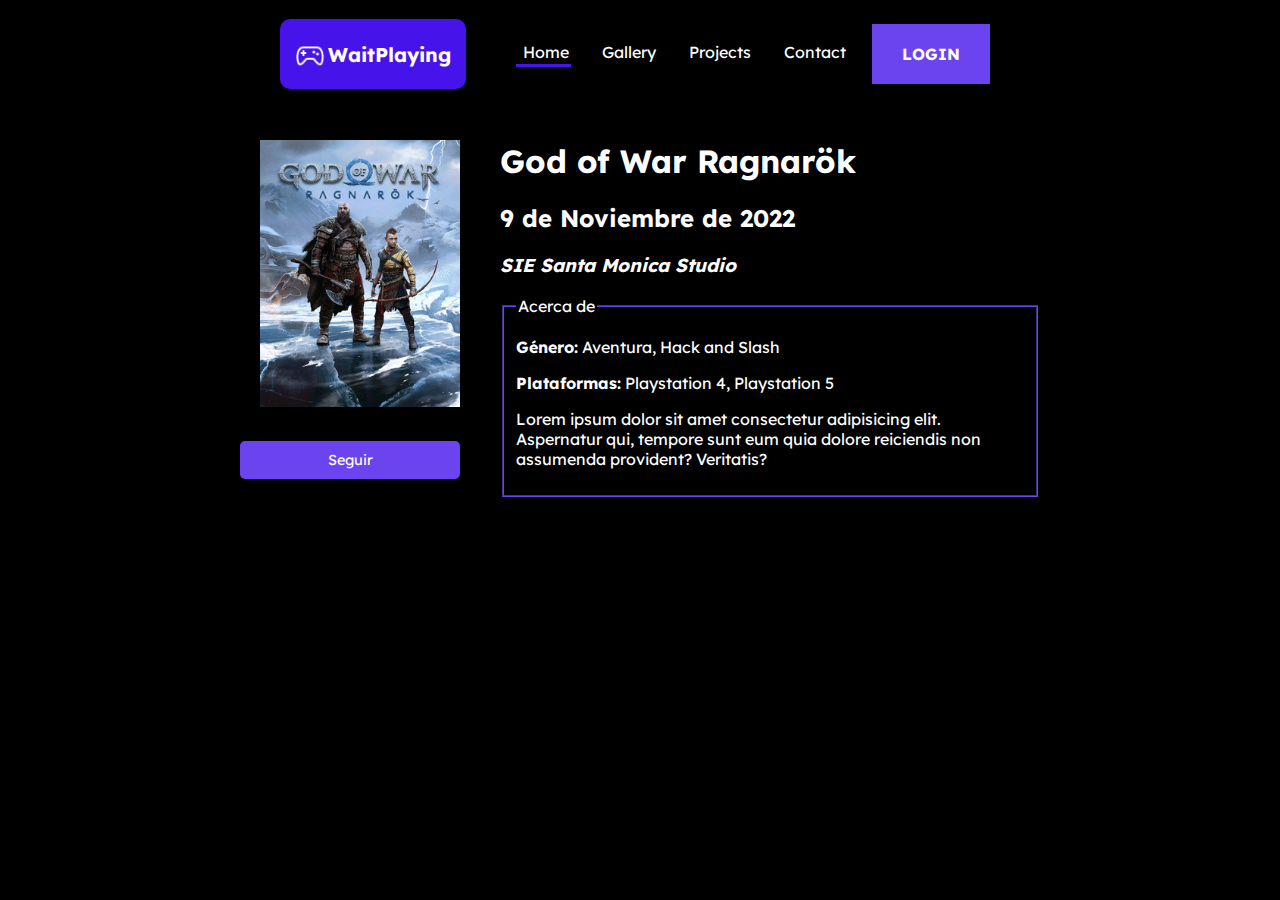
<file: Iconos/index.html>
<!DOCTYPE html>
<html lang="en">
<head>
    <meta charset="UTF-8">
    <meta http-equiv="X-UA-Compatible" content="IE=edge">
    <meta name="viewport" content="width=device-width, initial-scale=1.0">
    <title>WaitPlaying</title>
    <!-- <script src="https://kit.fontawesome.com/8d830fca42.js" crossorigin="anonymous"></script> -->
    <link rel="preconnect" href="https://fonts.gstatic.com">
    <link href="https://fonts.googleapis.com/css2?family=Nunito:wght@100;300;400;500;700;900&family=Rubik:wght@100;300;400;500;700;900&family=Lexend:wght@100;300;400;500;700;900&family=Roboto:wght@100;300;400;500;700;900&display=swap" rel="stylesheet">
    <link rel='stylesheet' href='https://cdn-uicons.flaticon.com/uicons-regular-rounded/css/uicons-regular-rounded.css'>
    <style>
        :root {
            --color-bg: #000000;
            --color-main: #4614EB;
            --color-text: #FFFFFF;
            --color-secondary: #6B43EF;
        }
        body {
            background-color: var(--color-bg);
            color: var(--color-text);
            /* font-family: Rubik; */
            /* font-family: Roboto; */
            /* font-family: Nunito; */
            font-family: Lexend;
        }
        .logo {
            font-size: 20px;
            /* font-family: Titillium Web; */
            border-radius: 10px;
            background-color: var(--color-main);
            vertical-align: middle;
            padding: 20px 15px;
            font-weight: bold;
        }
        header {
            display: flex;
            align-items: center;
            justify-content: center;
        }
        .menu-superior ul li{
            align-items: center;
            justify-content: center;
            padding: 2px;
            margin: 0 10px;
            display: inline-flex;
        }
        .menu-superior ul li i{
            margin-right: 5px;
            height: 17px;
        }
        .menu-superior ul li span{
            vertical-align: middle;
        }
        .menu-superior .active {
            border-bottom: 3px solid var(--color-main);
        }
        .login {
            padding: 20px 30px !important;
            background-color: var(--color-secondary);
            text-transform: uppercase;
            font-weight: bold;
        }
        main {
            width: 800px;
            /* background-color: #4614EB; */
            margin: 20px auto 0 auto;
            display: flex;
        }
        main .content {
            margin-left:20px;
            position: relative;
        }
        main .cover {
            text-align: center;
        }
        .cover button {
            background-color: var(--color-secondary);
            color: var(--color-text);
            width: calc(100% - 20px);
            border-radius: 5px;
            padding: 10px;
            margin-top: 10px;
        }
        fieldset {
            border-color: var(--color-secondary);

        }
        h3{
            font-style: italic;
        }
        .gallery {
            max-width: fit-content;
            text-align: center;
            
            display: grid;
            grid-template-columns: repeat(3, 1fr);
            grid-template-rows: repeat(2, 1fr);
            grid-column-gap: 0px;
            grid-row-gap: 0px;
            align-items: center;
        }
        main img {
            max-width: 200px;
            margin: 20px;
            /* box-shadow: 5px 5px 0px 0px var(--color-secondary); */
        }
        .floating {
            position:fixed;
            bottom: 0;
            right: 0;
            float: right;
            padding: 10px 10px;
            background-color: #000000;
        }
        .floating .color {
            width: 30px;
            height: 30px;
            display: inline-block;
        }
        .logo img {
            width: 30px;
            margin-right: 3px;
            filter:invert()
        }
        .logo {
            display: flex;
            align-items: center;
        }
        button {
            font-family: Lexend;
            display: flex;
            justify-content: center;
            align-items: center;
            text-align: center;
            position:relative;
            font-size: 0.9em;
            border-style: none;
        }
        button i{
            position: absolute;
            left: 10px;
            font-size: 1.2em;
            height: 18px;
        }
        .share {
            position: absolute;
            right: 20px;
            top:10px;
        }
    </style>
</head>
<body>
    <header>
        <div class="logo"><img src="img/logo3.png" alt="" srcset=""> WaitPlaying</div>
        <nav class="menu-superior">
            <ul>
                <li class="active"><i class="fi fi-rr-home"></i> <span>Home</span></li>
                <li><i class="fi fi-rr-gallery"></i> <span>Gallery</span></li>
                <li><i  class="fi fi-rr-edit-alt"></i> <span>Projects</span></li>
                <li><i class="fi fi-rr-envelope"></i> <span>Contact</span></li>
                <li class="login">login</li>
            </ul>
        </nav>
    </header>
    <main>
        <div class="cover">
            <img src="img/1.png" alt="" srcset="">
            <button><i class="fi fi-rr-add"></i>Seguir</button>
        </div>
        <div class="content">
            <div class="share">
                <i class="fi fi-rr-share"></i>
            </div>
            <h1>God of War Ragnarök</h1>
            <h2>9 de Noviembre de 2022</h2>
            <h3>SIE Santa Monica Studio</h3>
            <fieldset>
                <legend>Acerca de</legend>
                <p><b>Género:</b> Aventura, Hack and Slash</p>
                <p><b>Plataformas:</b> Playstation 4, Playstation 5</p>
                <p>Lorem ipsum dolor sit amet consectetur adipisicing elit. Aspernatur qui, tempore sunt eum quia dolore reiciendis non assumenda provident? Veritatis?</p>
            </fieldset>
        </div>
    </main>
    <!-- <div class="floating">
        <div class="color" style="background-color: #4614EB;"></div>
        <div class="color" style="background-color: #6B43EF;"></div>
    </div> -->
</body>
</html>
</file>
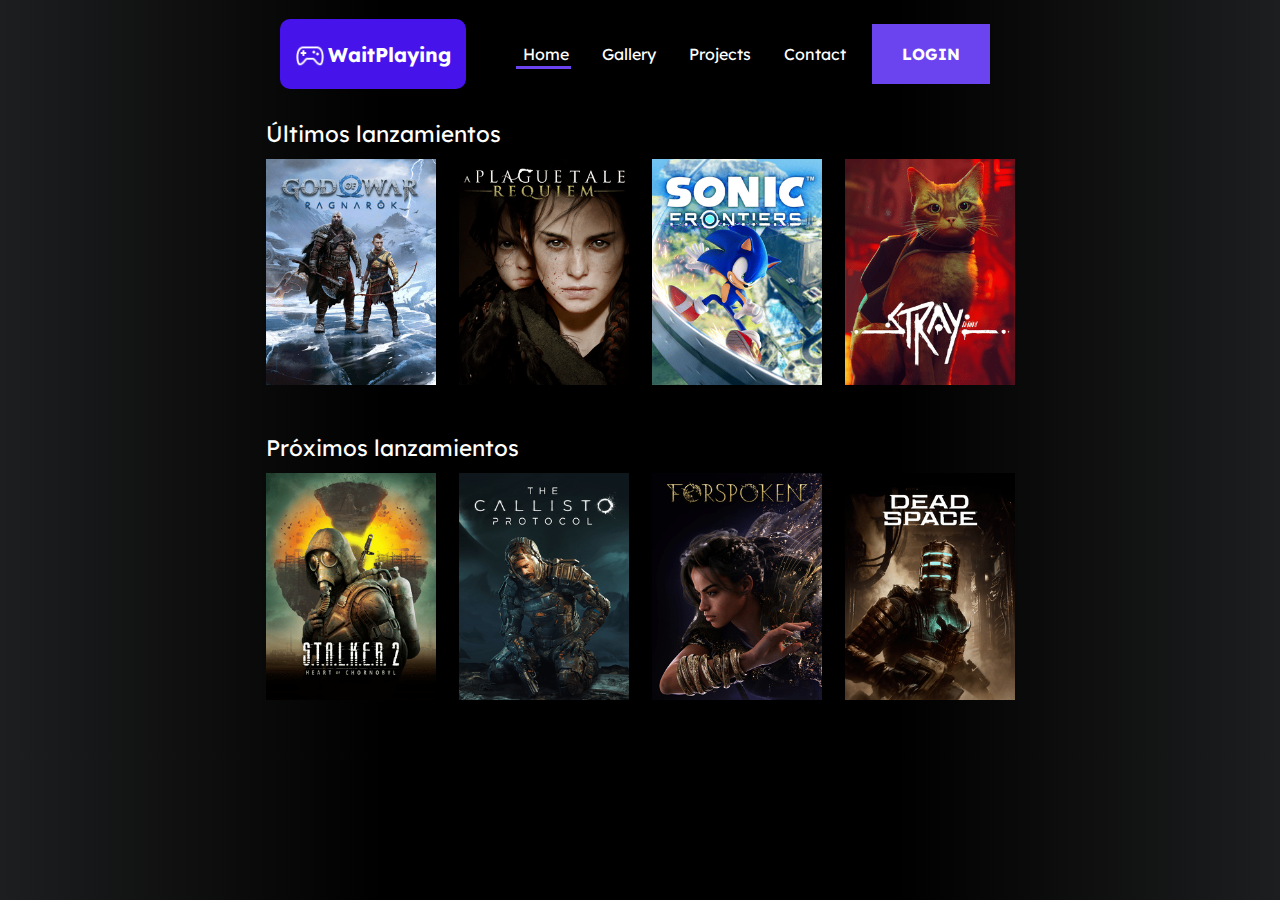
<file: JOB12-CSS/index.html>
<!-- 
4 vistas conectadas
Formulario con validaciones en cliente
Gestión de tipografia y colores con CSS
Funcionalidades CSS para diferenciarse: Gradientes, sombreas, flex, animaciones, ...
-->
<!DOCTYPE html>
<html lang="en">
  <head>
    <meta charset="UTF-8" />
    <meta http-equiv="X-UA-Compatible" content="IE=edge" />
    <meta name="viewport" content="width=device-width, initial-scale=1.0" />
    <title>WaitPlaying</title>
    <!-- <script src="https://kit.fontawesome.com/8d830fca42.js" crossorigin="anonymous"></script> -->
    <link rel="preconnect" href="https://fonts.gstatic.com" />
    <link
      href="https://fonts.googleapis.com/css2?family=Nunito:wght@100;300;400;500;700;900&family=Rubik:wght@100;300;400;500;700;900&family=Lexend:wght@100;300;400;500;700;900&family=Roboto:wght@100;300;400;500;700;900&display=swap"
      rel="stylesheet"
    />
    <link
      rel="stylesheet"
      href="https://cdn-uicons.flaticon.com/uicons-regular-rounded/css/uicons-regular-rounded.css"
    />
    <link rel="stylesheet" href="style.css" />
  </head>
  <body>
    <header>
      <div class="logo">
        <img src="img/logo3.png" alt="" srcset="" /> WaitPlaying
      </div>
      <nav class="menu-superior">
        <ul>
          <li class="active">
            <a href="index.html"
              ><i class="fi fi-rr-home"></i> <span>Home</span></a
            >
          </li>
          <li>
            <a href="gallery.html"
              ><i class="fi fi-rr-gallery"></i> <span>Gallery</span></a
            >
          </li>
          <li>
            <a href="project.html"
              ><i class="fi fi-rr-edit-alt"></i> <span>Projects</span></a
            >
          </li>
          <li>
            <a href="contact.html"
              ><i class="fi fi-rr-envelope"></i> <span>Contact</span></a
            >
          </li>
          <li class="login"><a>login</a></li>
        </ul>
      </nav>
    </header>
    <main>
      <div class="home">
        <fieldset class="title">
          <legend>Últimos lanzamientos</legend>
          <div class="conjunto">
            <a href="project.html"><img src="img/1.png" alt="" srcset="" /></a>
            <a href="project.html"><img src="img/2.png" alt="" srcset="" /></a>
            <a href="project.html"><img src="img/3.png" alt="" srcset="" /></a>
            <a href="project.html"><img src="img/4.png" alt="" srcset="" /></a>
          </div>
        </fieldset>
        <fieldset class="title">
          <legend>Próximos lanzamientos</legend>
          <div class="conjunto">
            <a href="project.html"><img src="img/p1.png" alt="" srcset="" /></a>
            <a href="project.html"><img src="img/p2.png" alt="" srcset="" /></a>
            <a href="project.html"><img src="img/p3.png" alt="" srcset="" /></a>
            <a href="project.html"><img src="img/p4.png" alt="" srcset="" /></a>
          </div>
        </fieldset>
      </div>
    </main>
    <!-- <div class="floating">
        <div class="color" style="background-color: #4614EB;"></div>
        <div class="color" style="background-color: #6B43EF;"></div>
    </div> -->
  </body>
</html>
</file>
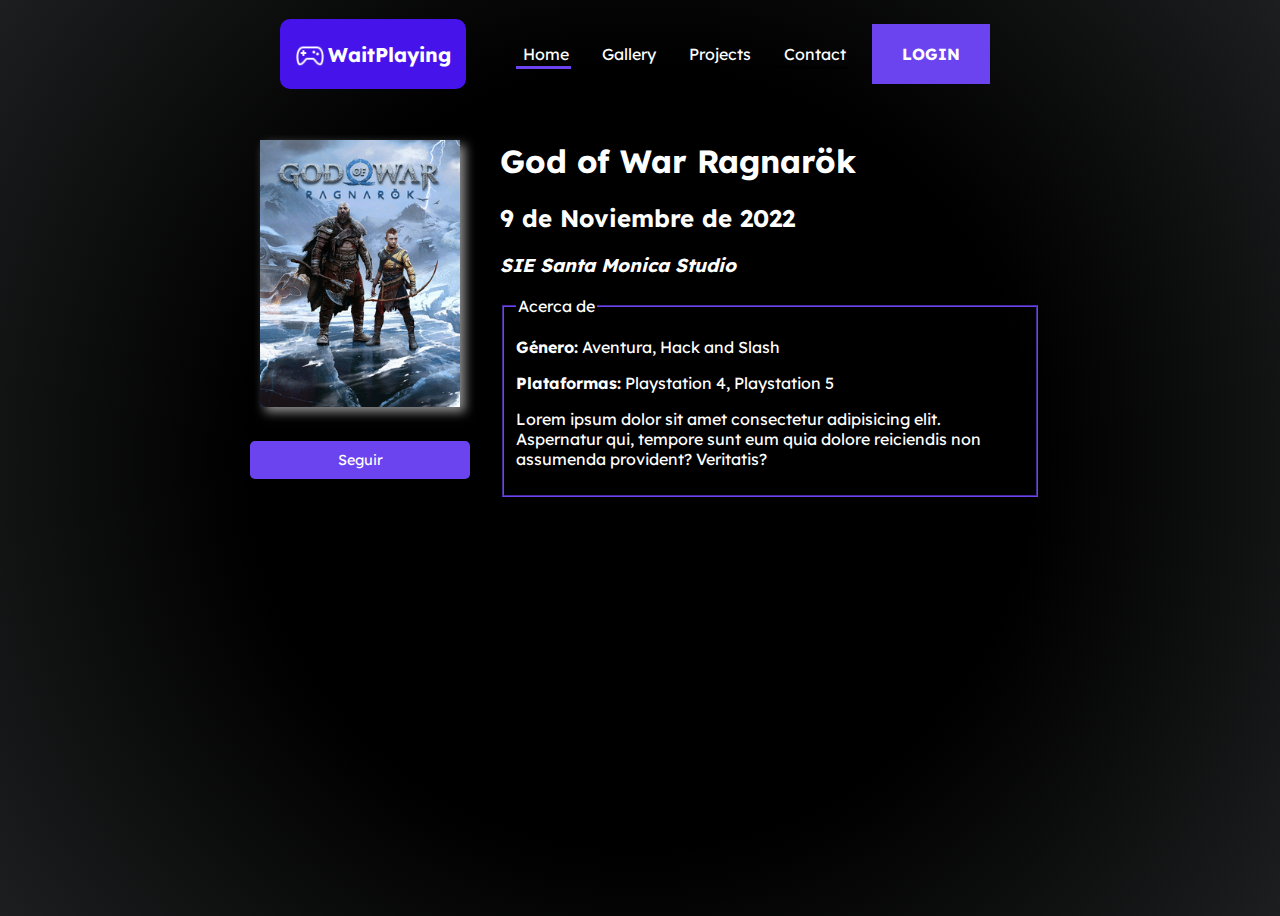
<file: JOB9-CSS/index.html>
<!-- 
4 vistas conectadas
Formulario con validaciones en cliente
Gestión de tipografia y colores con CSS
Funcionalidades CSS para diferenciarse: Gradientes, sombreas, flex, animaciones, ...
-->
<!DOCTYPE html>
<html lang="en">
<head>
    <meta charset="UTF-8">
    <meta http-equiv="X-UA-Compatible" content="IE=edge">
    <meta name="viewport" content="width=device-width, initial-scale=1.0">
    <title>WaitPlaying</title>
    <!-- <script src="https://kit.fontawesome.com/8d830fca42.js" crossorigin="anonymous"></script> -->
    <link rel="preconnect" href="https://fonts.gstatic.com">
    <link href="https://fonts.googleapis.com/css2?family=Nunito:wght@100;300;400;500;700;900&family=Rubik:wght@100;300;400;500;700;900&family=Lexend:wght@100;300;400;500;700;900&family=Roboto:wght@100;300;400;500;700;900&display=swap" rel="stylesheet">
    <link rel='stylesheet' href='https://cdn-uicons.flaticon.com/uicons-regular-rounded/css/uicons-regular-rounded.css'>
    <link rel="stylesheet" href="style.css">
</head>
<body>
    <header>
        <div class="logo"><img src="img/logo3.png" alt="" srcset=""> WaitPlaying</div>
        <nav class="menu-superior">
            <ul>
                <li class="active"><a href="index.html"><i class="fi fi-rr-home"></i> <span>Home</span></a></li>
                <li><a href="gallery.html"><i class="fi fi-rr-gallery"></i> <span>Gallery</span></a></li>
                <li><a href="project.html"><i class="fi fi-rr-edit-alt"></i> <span>Projects</span></a></li>
                <li><a href="contact.html"><i class="fi fi-rr-envelope"></i> <span>Contact</span></a></li>
                <li class="login"><a>login</a></li>
            </ul>
        </nav>
    </header>
    <main>
        <div class="cover">
            <img src="img/1.png" alt="" srcset="">
            <button><i class="fi fi-rr-add"></i>Seguir</button>
        </div>
        <div class="content">
            <div class="share">
                <i class="fi fi-rr-share"></i>
            </div>
            <h1>God of War Ragnarök</h1>
            <h2>9 de Noviembre de 2022</h2>
            <h3>SIE Santa Monica Studio</h3>
            <fieldset>
                <legend>Acerca de</legend>
                <p><b>Género:</b> Aventura, Hack and Slash</p>
                <p><b>Plataformas:</b> Playstation 4, Playstation 5</p>
                <p>Lorem ipsum dolor sit amet consectetur adipisicing elit. Aspernatur qui, tempore sunt eum quia dolore reiciendis non assumenda provident? Veritatis?</p>
            </fieldset>
        </div>
    </main>
    <!-- <div class="floating">
        <div class="color" style="background-color: #4614EB;"></div>
        <div class="color" style="background-color: #6B43EF;"></div>
    </div> -->
</body>
</html>
</file>
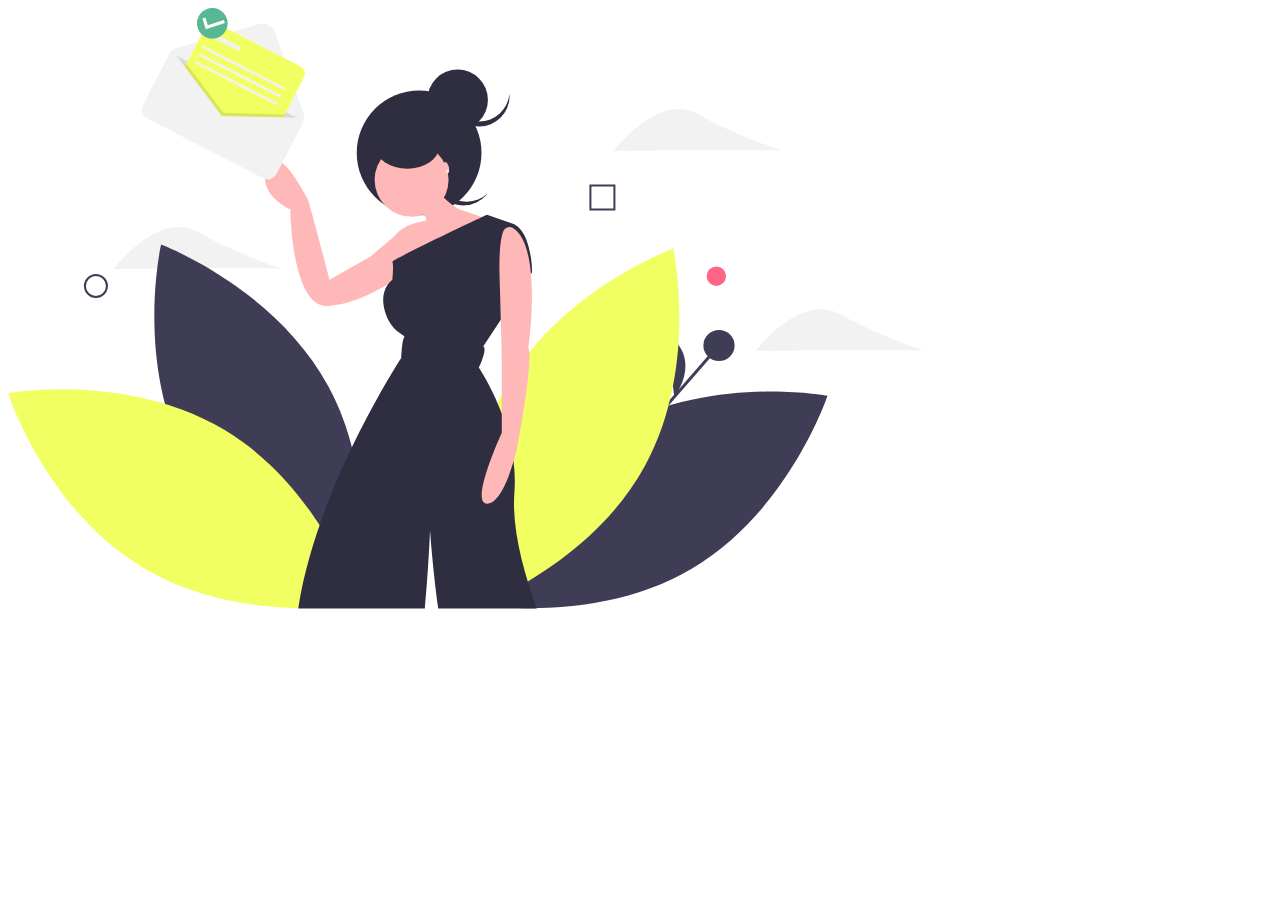
<file: SVG/index.html>
<!DOCTYPE html>
<html lang="en">
  <head>
    <meta charset="UTF-8" />
    <meta name="viewport" content="width=device-width, initial-scale=1.0" />
    <meta http-equiv="X-UA-Compatible" content="ie=edge" />
    <title>Using Inline SVG</title>
  </head>
  <body>
    <svg
      id="be452e83-5912-4855-80f8-a79ecab91838"
      data-name="Layer 1"
      xmlns="http://www.w3.org/2000/svg"
      width="915.11162"
      height="600.53015"
      viewBox="0 0 915.11162 600.53015"
    >
      <title>happy_news</title>
      <path
        d="M331.91711,410.02944c-46.27673.2133-83.94416.897-83.94416.897s44.77365-59.30728,83.77624-37.33435,83.80662,36.562,83.80662,36.562S378.19384,409.81615,331.91711,410.02944Z"
        transform="translate(-142.44419 -149.73493)"
        fill="#f2f2f2"
      />
      <circle cx="708.36214" cy="268.22391" r="9.69362" fill="#ff6584" />
      <rect
        x="762.01542"
        y="527.38147"
        width="110.37066"
        height="2.96651"
        transform="translate(-260.75252 648.08652) rotate(-48.9494)"
        fill="#3f3d56"
      />
      <circle cx="710.99864" cy="337.51277" r="15.60802" fill="#3f3d56" />
      <path
        d="M808.76979,538.54659s29.81274-37.62973-8.31873-63.44438"
        transform="translate(-142.44419 -149.73493)"
        fill="#3f3d56"
      />
      <path
        d="M322.2992,604.62239c53.6896,99.56973,167.63821,142.31286,167.63821,142.31286s26.90056-118.69128-26.789-218.261S295.51015,386.36139,295.51015,386.36139,268.60959,505.05267,322.2992,604.62239Z"
        transform="translate(-142.44419 -149.73493)"
        fill="#3f3d56"
      />
      <path
        d="M359.2021,571.86466c96.93185,58.3174,134.26337,174.15185,134.26337,174.15185s-119.82606,21.28324-216.75791-37.03417S142.44419,534.83049,142.44419,534.83049,262.27025,513.54725,359.2021,571.86466Z"
        transform="translate(-142.44419 -149.73493)"
        fill="#f2ff63"
      />
      <path
        d="M744.87555,572.68892c-97.44388,57.45776-135.79849,172.95747-135.79849,172.95747s119.63312,22.34228,217.077-35.11549,135.7985-172.95747,135.7985-172.95747S842.31943,515.23115,744.87555,572.68892Z"
        transform="translate(-142.44419 -149.73493)"
        fill="#3f3d56"
      />
      <path
        d="M779.02045,608.31221C724.45225,707.40315,610.13,749.13674,610.13,749.13674s-25.84968-118.92458,28.71852-218.01552S807.739,390.29669,807.739,390.29669,833.58865,509.22127,779.02045,608.31221Z"
        transform="translate(-142.44419 -149.73493)"
        fill="#f2ff63"
      />
      <path
        d="M580.991,335.58005a30.28312,30.28312,0,0,1-3.76211-40.8299c-.60975.57174-1.20581,1.16536-1.7764,1.79643a30.2867,30.2867,0,0,0,44.93083,40.62459c.57059-.63107,1.10136-1.28373,1.609-1.94781A30.28311,30.28311,0,0,1,580.991,335.58005Z"
        transform="translate(-142.44419 -149.73493)"
        fill="#2f2e41"
      />
      <circle cx="411.11356" cy="144.96469" r="62.37618" fill="#2f2e41" />
      <path
        d="M536.42322,374.84628l1.84844-4.80595L504.63,398.50633,463.96432,421.427s-20.70254-79.85266-22.1813-81.33142-28.0963-57.67136-39.92633-31.05381,22.92068,42.14446,22.92068,42.14446,1.10906,97.228,36.59913,96.48864,79.483-32.90226,80.22235-35.85977S536.42322,374.84628,536.42322,374.84628Z"
        transform="translate(-142.44419 -149.73493)"
        fill="#ffb8b8"
      />
      <circle cx="403.59092" cy="171.87624" r="36.96883" fill="#ffb8b8" />
      <path
        d="M553.42888,348.22873s9.61189,12.5694,6.65439,14.04815-19.96317,2.21813-30.31444,14.78753,12.5694,44.36259,12.5694,44.36259l87.24643-58.41074-35.49007-11.83s-24.39943-13.30878-23.66005-27.35693Z"
        transform="translate(-142.44419 -149.73493)"
        fill="#ffb8b8"
      />
      <path
        d="M671.19262,750.26507h-98.51c-5.58-40.8-8.16-78.19-8.16-78.19s-1.44,37.61-5.27,78.19h-126.56c17.94-120.16,102.99-250.46,102.99-250.46s.74-17.75,2.96-20.71c2.22-2.95-12.57-3.68994-19.23-25.87-4.06-13.54-.41-22.4,3.06-27.24a19.57194,19.57194,0,0,1,4.34-4.56s1.48-15.52,0-17.74c-.19-.29,1.26995-1.31,3.97-2.86,2.25-1.3,5.36-2.97,9.08-4.89,21.31-11.05,62.56-30.6,76.69-37.26,3.1-1.47,4.9-2.31,4.9-2.31l25.14,8.87c19.96,6.65,19.96,48.8,19.96,48.8l-1.13,1.72-30.17,45.7-17.5,26.51995c4.44,2.95-4.43,21.44-4.43,21.44s12.63995,18.16,22.92,45.88a208.66964,208.66964,0,0,1,11.81,47.85,163.68689,163.68689,0,0,1,.76,31.96C646.07263,670.725,658.25262,714.01507,671.19262,750.26507Z"
        transform="translate(-142.44419 -149.73493)"
        fill="#2f2e41"
      />
      <path
        d="M646.94675,369.59286a6.45876,6.45876,0,0,0-9.24709,3.45812c-2.22637,6.12192-4.48282,18.88405-3.67874,45.41851,1.47875,48.79885,2.21813,82.0708,2.21813,82.0708v73.93765s-32.53257,70.98014-14.78753,70.98014S651.766,589.26547,651.766,589.26547s16.26629-85.0283,11.09065-99.81583C662.8566,489.44964,677.45046,387.29262,646.94675,369.59286Z"
        transform="translate(-142.44419 -149.73493)"
        fill="#ffb8b8"
      />
      <ellipse
        cx="399.25175"
        cy="139.07267"
        rx="31.72892"
        ry="21.63336"
        fill="#2f2e41"
      />
      <circle cx="449.63825" cy="91.81685" r="30.2867" fill="#2f2e41" />
      <path
        d="M613.7158,263.18513A30.28313,30.28313,0,0,1,583.542,235.42232c-.06883.833-.11285,1.67312-.11285,2.52389a30.2867,30.2867,0,0,0,60.5734,0c0-.85077-.044-1.69085-.11285-2.52389A30.28313,30.28313,0,0,1,613.7158,263.18513Z"
        transform="translate(-142.44419 -149.73493)"
        fill="#2f2e41"
      />
      <ellipse
        cx="580.78581"
        cy="309.41146"
        rx="2.58782"
        ry="5.91501"
        transform="translate(-198.43547 -6.34316) rotate(-13.43351)"
        fill="#ffb8b8"
      />
      <circle cx="439.45068" cy="163.37341" r="1.47875" fill="#f2f2f2" />
      <path
        d="M230.3626,439.76507a12,12,0,1,1,12-12A12.01344,12.01344,0,0,1,230.3626,439.76507Zm0-22a10,10,0,1,0,10,10A10.01146,10.01146,0,0,0,230.3626,417.76507Z"
        transform="translate(-142.44419 -149.73493)"
        fill="#3f3d56"
      />
      <path
        d="M749.8626,352.26507h-26v-26h26Zm-24-2h22v-22h-22Z"
        transform="translate(-142.44419 -149.73493)"
        fill="#3f3d56"
      />
      <path
        d="M973.91711,492.02944c-46.27673.2133-83.94416.897-83.94416.897s44.77365-59.30728,83.77624-37.33435,83.80662,36.562,83.80662,36.562S1020.19384,491.81615,973.91711,492.02944Z"
        transform="translate(-142.44419 -149.73493)"
        fill="#f2f2f2"
      />
      <path
        d="M831.91711,292.02944c-46.27673.2133-83.94416.897-83.94416.897s44.77365-59.30728,83.77624-37.33435,83.80662,36.562,83.80662,36.562S878.19384,291.81615,831.91711,292.02944Z"
        transform="translate(-142.44419 -149.73493)"
        fill="#f2f2f2"
      />
      <path
        d="M393.27106,317.63362,286.26452,262.60953a14.87767,14.87767,0,0,1-6.42742-20.03442L305.04642,193.55a5.894,5.894,0,0,1,3.59177-2.96308l84.34159-24.59228a13.72272,13.72272,0,0,1,16.79135,8.63432l27.71114,79.04736a15.40617,15.40617,0,0,1-.83775,12.14194l-23.339,45.38793A14.87766,14.87766,0,0,1,393.27106,317.63362Z"
        transform="translate(-142.44419 -149.73493)"
        fill="#f2f2f2"
      />
      <path
        d="M397.52235,298.20365l-108.045-46.12656c-3.48134-1.79015-.217.96149,1.57314-2.51985l13.582-55.20227,132.35614,68.05917-33.46117,41.374C401.73732,307.26947,401.00369,299.9938,397.52235,298.20365Z"
        transform="translate(-142.44419 -149.73493)"
        opacity="0.1"
      />
      <path
        d="M306.13776,191.0858"
        transform="translate(-142.44419 -149.73493)"
        fill="none"
        stroke="#3f3d56"
        stroke-miterlimit="10"
      />
      <rect
        x="312.2396"
        y="180.3475"
        width="110.68407"
        height="110.68407"
        rx="8.18596"
        transform="translate(-152.55841 305.07022) rotate(-62.78721)"
        fill="#f2ff63"
      />
      <polygon
        points="276.863 106.382 249.046 160.479 150.613 109.863 178.43 55.767 215.415 104.863 276.863 106.382"
        opacity="0.1"
      />
      <path
        d="M356.2861,257.6562l-47.38889-62.90731a2.87711,2.87711,0,0,0-4.85668.41544l-26.96628,52.44191a8.98362,8.98362,0,0,0,3.88109,12.09745l117.48983,60.41473a8.98362,8.98362,0,0,0,12.09745-3.88109L437.047,264.69379a3.51084,3.51084,0,0,0-3.03543-5.11527Z"
        transform="translate(-142.44419 -149.73493)"
        fill="#f2f2f2"
      />
      <rect
        x="344.79284"
        y="181.39853"
        width="30.95402"
        height="4.37734"
        transform="translate(-18.6137 -294.16458) rotate(27.21279)"
        fill="#f2f2f2"
      />
      <rect
        x="332.331"
        y="208.48021"
        width="91.92406"
        height="2.50133"
        transform="translate(-4.66338 -299.51278) rotate(27.21279)"
        fill="#f2f2f2"
      />
      <rect
        x="328.4705"
        y="215.98781"
        width="91.92406"
        height="2.50133"
        transform="translate(-1.65748 -296.91641) rotate(27.21279)"
        fill="#f2f2f2"
      />
      <rect
        x="324.61"
        y="223.4954"
        width="91.92406"
        height="2.50133"
        transform="translate(1.34841 -294.32003) rotate(27.21279)"
        fill="#f2f2f2"
      />
      <ellipse
        cx="346.90768"
        cy="164.78864"
        rx="12.84266"
        ry="12.81934"
        transform="translate(-100.72506 248.20642) rotate(-62.78721)"
        fill="#fff"
      />
      <path
        d="M353.78145,151.42107a15.32067,15.32067,0,1,0,6.61881,20.631A15.36571,15.36571,0,0,0,353.78145,151.42107Zm-13.53858,19.45105-3.39214-10.57338,2.96571-.95145,2.44386,7.6176,16.07829-5.15822.95145,2.96571-19.04717,6.09974Z"
        transform="translate(-142.44419 -149.73493)"
        fill="#57b894"
      />
    </svg>
  </body>
</html>
</file>
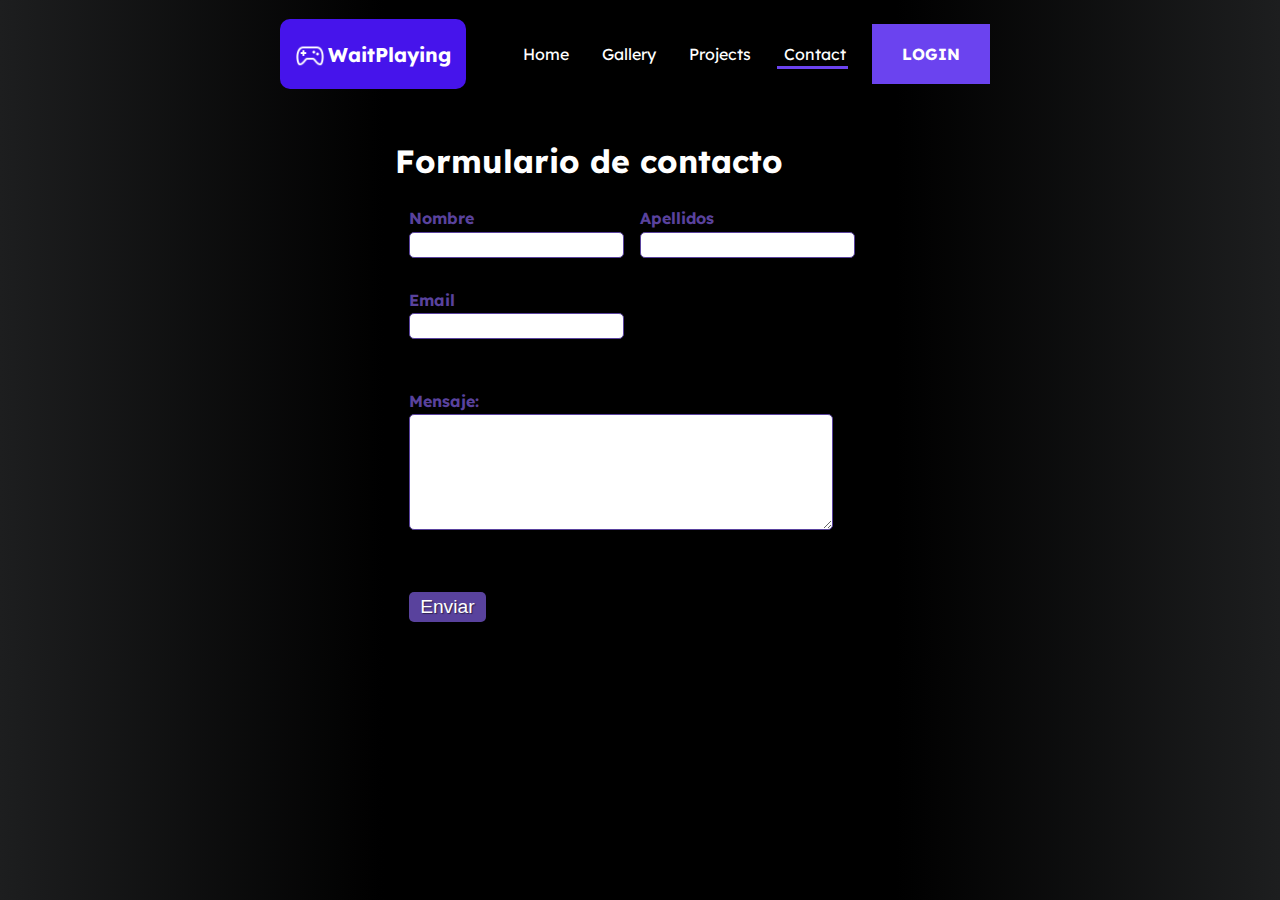
<file: JOB12-CSS/contact.html>
<!-- 
4 vistas conectadas
Formulario con validaciones en cliente
Gestión de tipografia y colores con CSS
Funcionalidades CSS para diferenciarse: Gradientes, sombreas, flex, animaciones, ...
-->
<!DOCTYPE html>
<html lang="en">
	<head>
		<meta charset="UTF-8" />
		<meta http-equiv="X-UA-Compatible" content="IE=edge" />
		<meta name="viewport" content="width=device-width, initial-scale=1.0" />
		<title>WaitPlaying</title>
		<!-- <script src="https://kit.fontawesome.com/8d830fca42.js" crossorigin="anonymous"></script> -->
		<link rel="preconnect" href="https://fonts.gstatic.com" />
		<link
			href="https://fonts.googleapis.com/css2?family=Nunito:wght@100;300;400;500;700;900&family=Rubik:wght@100;300;400;500;700;900&family=Lexend:wght@100;300;400;500;700;900&family=Roboto:wght@100;300;400;500;700;900&display=swap"
			rel="stylesheet"
		/>
		<link
			rel="stylesheet"
			href="https://cdn-uicons.flaticon.com/uicons-regular-rounded/css/uicons-regular-rounded.css"
		/>
		<link rel="stylesheet" href="style.css" />
	</head>
	<body>
		<header>
			<div class="logo">
				<img src="img/logo3.png" alt="" srcset="" /> WaitPlaying
			</div>
			<nav class="menu-superior">
				<ul>
					<li>
						<a href="index.html"
							><i class="fi fi-rr-home"></i> <span>Home</span></a
						>
					</li>
					<li>
						<a href="gallery.html"
							><i class="fi fi-rr-gallery"></i> <span>Gallery</span></a
						>
					</li>
					<li>
						<a href="project.html"
							><i class="fi fi-rr-edit-alt"></i> <span>Projects</span></a
						>
					</li>
					<li class="active">
						<a href="contact.html"
							><i class="fi fi-rr-envelope"></i> <span>Contact</span></a
						>
					</li>
					<li class="login"><a>login</a></li>
				</ul>
			</nav>
		</header>
		<main>
			<div class="form">
				<form onsubmit="return false;">
					<h1>Formulario de contacto</h1>
					<fieldset class="grupo">
						<!-- Campo do nombre com legenda "nombre" e css de classe "campo" -->
						<div class="campo">
							<label for="nombre"><strong>Nombre</strong></label>
							<input type="text" name="nombre" id="nombre" required />
						</div>

						<!-- Campo do apellidos com legenda "apellidos" e css de classe "campo" -->
						<div class="campo">
							<label for="apellidos"><strong>Apellidos</strong></label>
							<input type="text" name="apellidos" id="apellidos" required />
						</div>
					</fieldset>
					<fieldset class="grupo">
						<!-- Campo de email com-->
						<div class="campo">
							<label for="email"><strong>Email</strong></label>
							<input type="email" name="email" id="email" required />
						</div>
					</fieldset>

					<fieldset class="grupo">
						<!-- Caixa de texto -->
						<div class="campo">
							<br />
							<label for="experiencia"
								><strong
									>Mensaje:
								</strong></label
							>
							<textarea
								rows="6"
								style="width: 26em"
								id="experiencia"
								name="experiencia"
							></textarea>
						</div>
					</fieldset>
					<fieldset class="grupo">
						<!-- Botão para enviar o formulário -->
						<button class="boton" type="submit" onsubmit="">Enviar</button>
					</fieldset>
				</form>
			</div>
		</main>
		<!-- <div class="floating">
        <div class="color" style="background-color: #4614EB;"></div>
        <div class="color" style="background-color: #6B43EF;"></div>
    </div> -->
	</body>
</html>
</file>
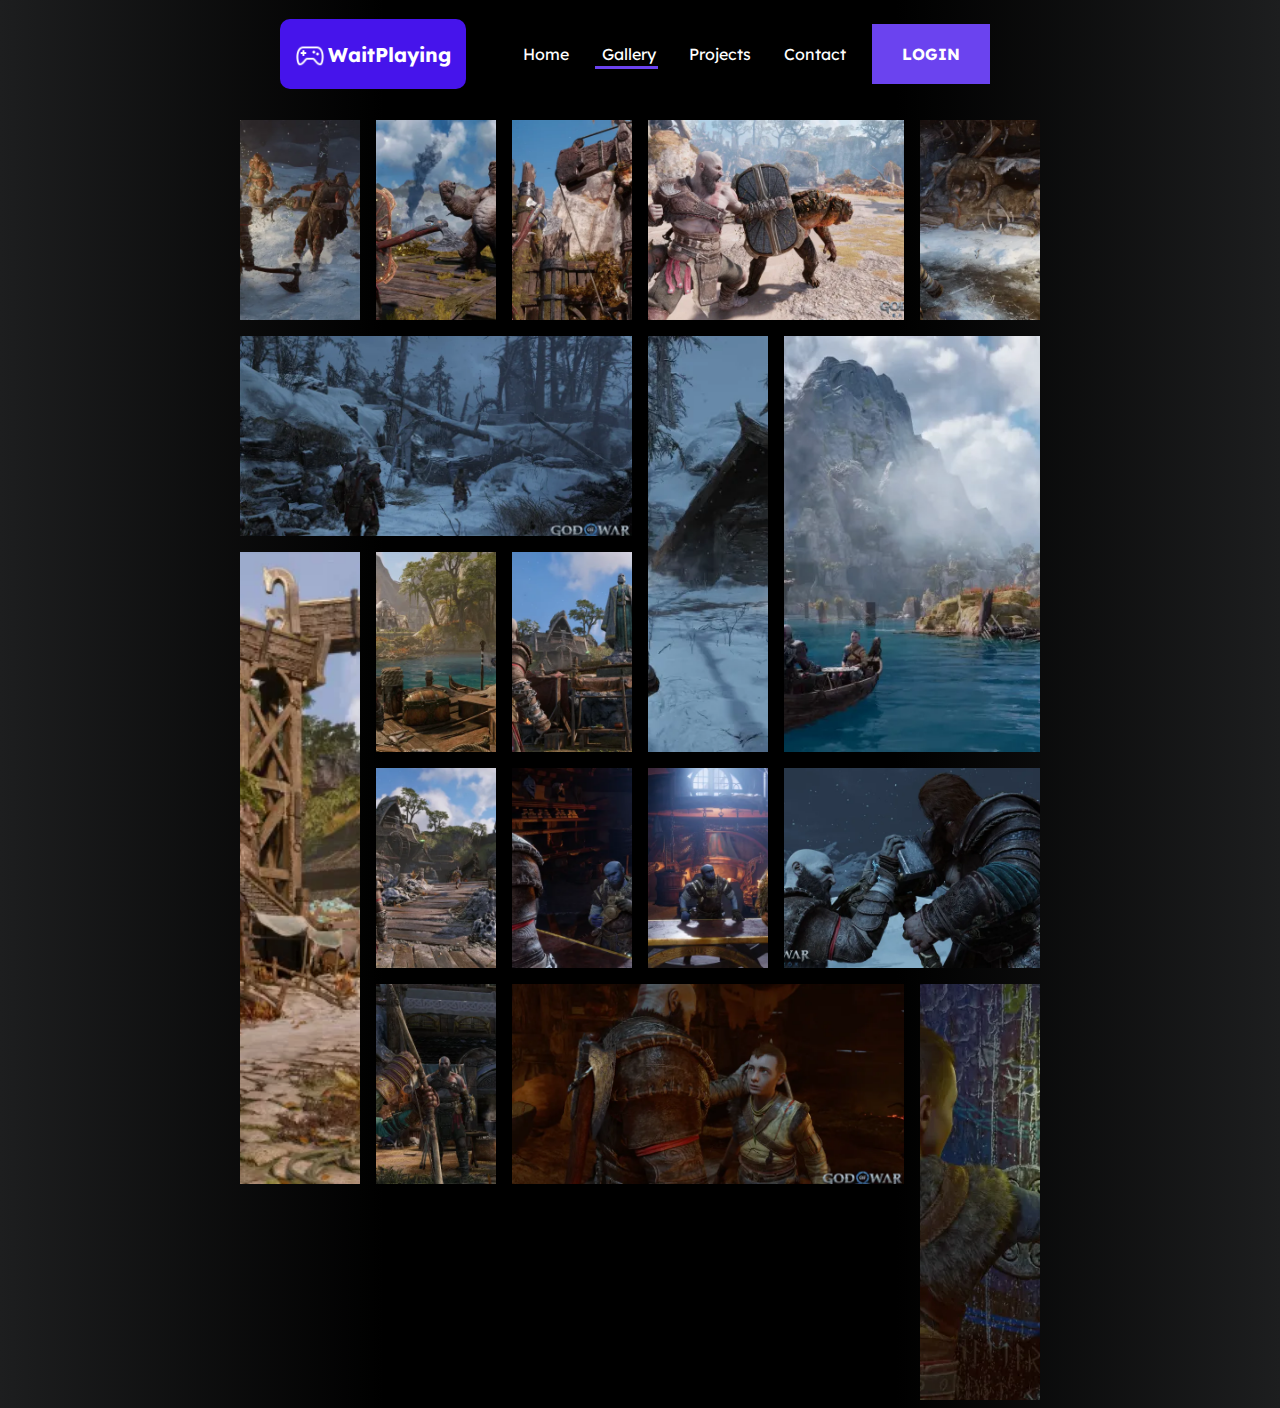
<file: JOB12-CSS/gallery.html>
<!-- 
4 vistas conectadas
Formulario con validaciones en cliente
Gestión de tipografia y colores con CSS
Funcionalidades CSS para diferenciarse: Gradientes, sombreas, flex, animaciones, ...
-->
<!DOCTYPE html>
<html lang="en">
<head>
    <meta charset="UTF-8">
    <meta http-equiv="X-UA-Compatible" content="IE=edge">
    <meta name="viewport" content="width=device-width, initial-scale=1.0">
    <title>WaitPlaying</title>
    <!-- <script src="https://kit.fontawesome.com/8d830fca42.js" crossorigin="anonymous"></script> -->
    <link rel="preconnect" href="https://fonts.gstatic.com">
    <link href="https://fonts.googleapis.com/css2?family=Nunito:wght@100;300;400;500;700;900&family=Rubik:wght@100;300;400;500;700;900&family=Lexend:wght@100;300;400;500;700;900&family=Roboto:wght@100;300;400;500;700;900&display=swap" rel="stylesheet">
    <link rel='stylesheet' href='https://cdn-uicons.flaticon.com/uicons-regular-rounded/css/uicons-regular-rounded.css'>
    <link rel="stylesheet" href="style.css">
</head>
<body>
    <header>
        <div class="logo"><img src="img/logo3.png" alt="" srcset=""> WaitPlaying</div>
        <nav class="menu-superior">
            <ul>
                <li><a href="index.html"><i class="fi fi-rr-home"></i> <span>Home</span></a></li>
                <li class="active"><a href="gallery.html"><i class="fi fi-rr-gallery"></i> <span>Gallery</span></a></li>
                <li><a href="project.html"><i class="fi fi-rr-edit-alt"></i> <span>Projects</span></a></li>
                <li><a href="contact.html"><i class="fi fi-rr-envelope"></i> <span>Contact</span></a></li>
                <li class="login"><a>login</a></li>
            </ul>
        </nav>
    </header>
    <main>
            <div class="grid-gallery">
                <a class="grid-gallery__item" href="#">
                    <img class="grid-gallery__image" src="gallery\GOWR_Preview_Screenshot_01.webp">
                </a>
                <a class="grid-gallery__item" href="#">
                    <img class="grid-gallery__image" src="gallery\GOWR_Preview_Screenshot_02.webp">
                </a>
                <a class="grid-gallery__item" href="#">
                    <img class="grid-gallery__image" src="gallery\GOWR_Preview_Screenshot_03.webp">
                </a>
                <a class="grid-gallery__item" href="#">
                    <img class="grid-gallery__image" src="gallery\GOWR_Preview_Screenshot_04.webp">
                </a>
                <a class="grid-gallery__item" href="#">
                    <img class="grid-gallery__image" src="gallery\GOWR_Preview_Screenshot_05.webp">
                </a>
                <a class="grid-gallery__item" href="#">
                    <img class="grid-gallery__image" src="gallery\GOWR_Preview_Screenshot_06.webp">
                </a>
                <a class="grid-gallery__item" href="#">
                    <img class="grid-gallery__image" src="gallery\GOWR_Preview_Screenshot_07.webp">
                </a>
                <a class="grid-gallery__item" href="#">
                    <img class="grid-gallery__image" src="gallery\GOWR_Preview_Screenshot_08.webp">
                </a>
                <a class="grid-gallery__item" href="#">
                    <img class="grid-gallery__image" src="gallery\GOWR_Preview_Screenshot_09.webp">
                </a>
                <a class="grid-gallery__item" href="#">
                    <img class="grid-gallery__image" src="gallery\GOWR_Preview_Screenshot_10.webp">
                </a>
                <a class="grid-gallery__item" href="#">
                    <img class="grid-gallery__image" src="gallery\GOWR_Preview_Screenshot_11.webp">
                </a>
                <a class="grid-gallery__item" href="#">
                    <img class="grid-gallery__image" src="gallery\GOWR_Preview_Screenshot_12.webp">
                </a>
                <a class="grid-gallery__item" href="#">
                    <img class="grid-gallery__image" src="gallery\GOWR_Preview_Screenshot_13.webp">
                </a>
                <a class="grid-gallery__item" href="#">
                    <img class="grid-gallery__image" src="gallery\GOWR_Preview_Screenshot_14.webp">
                </a>
                <a class="grid-gallery__item" href="#">
                    <img class="grid-gallery__image" src="gallery\GOWR_Preview_Screenshot_15.webp">
                </a>
                <a class="grid-gallery__item" href="#">
                    <img class="grid-gallery__image" src="gallery\GOWR_Preview_Screenshot_16.webp">
                </a>
                <a class="grid-gallery__item" href="#">
                    <img class="grid-gallery__image" src="gallery\GOWR_Preview_Screenshot_17.webp">
                </a>
                <a class="grid-gallery__item" href="#">
                    <img class="grid-gallery__image" src="gallery\GOWR_Preview_Screenshot_18.webp">
                </a>
            </div>
    </main>
    <!-- <div class="floating">
        <div class="color" style="background-color: #4614EB;"></div>
        <div class="color" style="background-color: #6B43EF;"></div>
    </div> -->
</body>
</html>
</file>
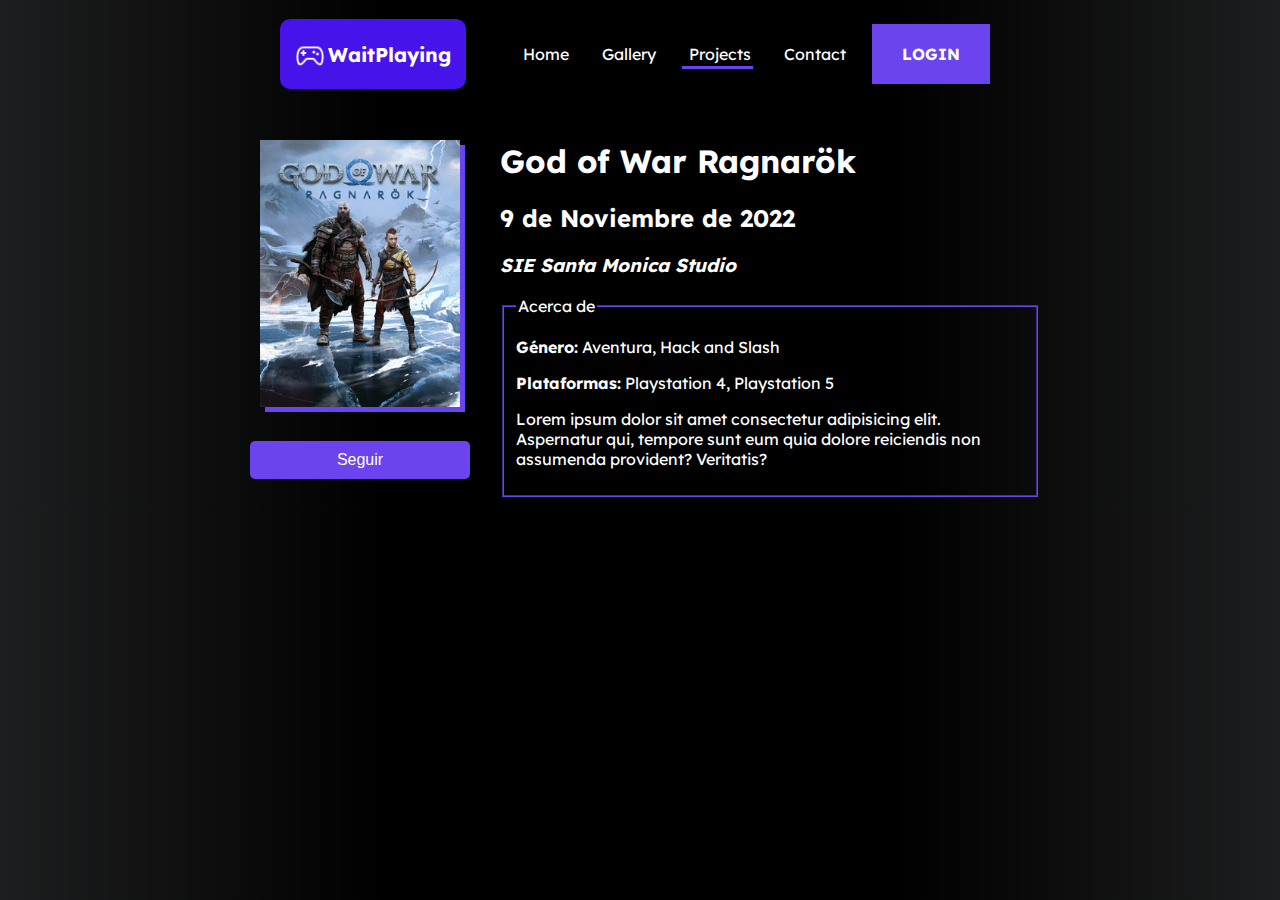
<file: JOB12-CSS/project.html>
<!-- 
4 vistas conectadas
Formulario con validaciones en cliente
Gestión de tipografia y colores con CSS
Funcionalidades CSS para diferenciarse: Gradientes, sombreas, flex, animaciones, ...
-->
<!DOCTYPE html>
<html lang="en">
<head>
    <meta charset="UTF-8">
    <meta http-equiv="X-UA-Compatible" content="IE=edge">
    <meta name="viewport" content="width=device-width, initial-scale=1.0">
    <title>WaitPlaying</title>
    <!-- <script src="https://kit.fontawesome.com/8d830fca42.js" crossorigin="anonymous"></script> -->
    <link rel="preconnect" href="https://fonts.gstatic.com">
    <link href="https://fonts.googleapis.com/css2?family=Nunito:wght@100;300;400;500;700;900&family=Rubik:wght@100;300;400;500;700;900&family=Lexend:wght@100;300;400;500;700;900&family=Roboto:wght@100;300;400;500;700;900&display=swap" rel="stylesheet">
    <link rel='stylesheet' href='https://cdn-uicons.flaticon.com/uicons-regular-rounded/css/uicons-regular-rounded.css'>
    <link rel="stylesheet" href="style.css">
</head>
<body>
    <header>
        <div class="logo"><img src="img/logo3.png" alt="" srcset=""> WaitPlaying</div>
        <nav class="menu-superior">
            <ul>
                <li><a href="index.html"><i class="fi fi-rr-home"></i> <span>Home</span></a></li>
                <li><a href="gallery.html"><i class="fi fi-rr-gallery"></i> <span>Gallery</span></a></li>
                <li class="active"><a href="project.html"><i class="fi fi-rr-edit-alt"></i> <span>Projects</span></a></li>
                <li><a href="contact.html"><i class="fi fi-rr-envelope"></i> <span>Contact</span></a></li>
                <li class="login"><a>login</a></li>
            </ul>
        </nav>
    </header>
    <main>
        <div class="cover">
            <img src="img/1.png" alt="" srcset="">
            <button><i class="fi fi-rr-add"></i>Seguir</button>
        </div>
        <div class="content">
            <div class="share">
                <i class="fi fi-rr-share"></i>
            </div>
            <h1>God of War Ragnarök</h1>
            <h2>9 de Noviembre de 2022</h2>
            <h3>SIE Santa Monica Studio</h3>
            <fieldset>
                <legend>Acerca de</legend>
                <p><b>Género:</b> Aventura, Hack and Slash</p>
                <p><b>Plataformas:</b> Playstation 4, Playstation 5</p>
                <p>Lorem ipsum dolor sit amet consectetur adipisicing elit. Aspernatur qui, tempore sunt eum quia dolore reiciendis non assumenda provident? Veritatis?</p>
            </fieldset>
        </div>
    </main>
    <!-- <div class="floating">
        <div class="color" style="background-color: #4614EB;"></div>
        <div class="color" style="background-color: #6B43EF;"></div>
    </div> -->
</body>
</html>
</file>
<file: JOB12-CSS/style.css>
:root {
  --color-bg: #000000;
  --color-main: #4614eb;
  --color-text: #ffffff;
  --color-secondary: #6b43ef;
}
body {
  /* background-color: var(--color-bg); */
  /* background: radial-gradient(circle, #000000 0, #000000 50%, rgba(29,30,31)); */
  background: linear-gradient(
    90deg,
    #1d1e1f 0,
    #000000 30%,
    #000000 70%,
    #1d1e1f
  );
  color: var(--color-text);
  /* font-family: Rubik; */
  /* font-family: Roboto; */
  /* font-family: Nunito; */
  font-family: Lexend;
  height: 100%;
}
.logo {
  font-size: 20px;
  /* font-family: Titillium Web; */
  border-radius: 10px;
  background-color: var(--color-main);
  vertical-align: middle;
  padding: 20px 15px;
  font-weight: bold;
}
header {
  display: flex;
  align-items: center;
  justify-content: center;
}
.menu-superior ul li {
  align-items: center;
  justify-content: center;
  padding: 2px;
  margin: 0 10px;
  display: inline-flex;
}
.menu-superior ul li a {
  text-decoration: none;
  color: white;
}
.menu-superior ul li:not(.active, .login):hover {
  text-shadow: 0px 0px 3px var(--color-main);
  border-bottom: 3px solid var(--color-main);
  transition: 100ms ease-in-out;
}
.menu-superior ul li:not(.active, .login) {
  border-bottom: 3px solid #000000;
  transition: 500ms ease-in-out;
}
.menu-superior ul li i {
  margin-right: 5px;
  height: 17px;
}
/* .menu-superior ul li span{
  vertical-align: middle;
} */
.menu-superior .active {
  border-bottom: 3px solid var(--color-secondary);
}
.login {
  padding: 20px 30px !important;
  background-color: var(--color-secondary);
  text-transform: uppercase;
  font-weight: bold;
}
main {
  width: 800px;
  /* background-color: #4614EB; */
  margin: 20px auto 0 auto;
  display: flex;
}
main .content {
  margin-left: 20px;
  position: relative;
}
main .cover {
  text-align: center;
}
main .cover img {
  box-shadow: 5px 5px 0px var(--color-secondary);
}
.cover button {
  background-color: var(--color-secondary);
  color: var(--color-text);
  width: calc(100% - 20px);
  border-radius: 5px;
  padding: 10px;
  margin: 10px auto;
}
fieldset {
  border-color: var(--color-secondary);
}
h3 {
  font-style: italic;
}
.gallery {
  max-width: fit-content;
  text-align: center;

  display: grid;
  grid-template-columns: repeat(3, 1fr);
  grid-template-rows: repeat(2, 1fr);
  grid-column-gap: 0px;
  grid-row-gap: 0px;
  align-items: center;
}
.cover img {
  max-width: 200px;
  margin: 20px;
  /* box-shadow: 5px 5px 0px 0px var(--color-secondary); */
}
.floating {
  position: fixed;
  bottom: 0;
  right: 0;
  float: right;
  padding: 10px 10px;
  background-color: #000000;
}
.floating .color {
  width: 30px;
  height: 30px;
  display: inline-block;
}
.logo img {
  width: 30px;
  margin-right: 3px;
  filter: invert();
}
.logo {
  display: flex;
  align-items: center;
}
button {
  font-family: Lexend;
  display: flex;
  justify-content: center;
  align-items: center;
  text-align: center;
  position: relative;
  font-size: 0.9em;
  border-style: none;
}
button i {
  position: absolute;
  left: 10px;
  font-size: 1.2em;
  height: 18px;
}
.share {
  position: absolute;
  right: 20px;
  top: 10px;
}

.grid-gallery {
  display: grid;
  grid-auto-rows: 200px;
  gap: 1rem;
  grid-auto-flow: row dense;
}

@media all and (min-width: 320px) {
  .grid-gallery {
    grid-template-columns: repeat(1, 1fr);
  }
}

@media all and (min-width: 768px) {
  .grid-gallery {
    grid-template-columns: repeat(3, 1fr);
  }
}

@media all and (min-width: 1024px) {
  .grid-gallery {
    grid-template-columns: repeat(6, 1fr);
  }
}

.grid-gallery__item:nth-child(11n + 1) {
  grid-column: span 1;
}

.grid-gallery__item:nth-child(11n + 4) {
  grid-column: span 2;
  grid-row: span 1;
}

.grid-gallery__item:nth-child(11n + 6) {
  grid-column: span 3;
  grid-row: span 1;
}

.grid-gallery__item:nth-child(11n + 7) {
  grid-column: span 1;
  grid-row: span 2;
}

.grid-gallery__item:nth-child(11n + 8) {
  grid-column: span 2;
  grid-row: span 2;
}

.grid-gallery__item:nth-child(11n + 9) {
  grid-row: span 3;
}

.grid-gallery__image {
  width: 100%;
  height: 100%;
  object-fit: cover;
}

.grid-gallery__item {
  transition: 200ms ease-in-out;
}
.grid-gallery__item:hover {
  transition: 200ms ease-in-out;
  transform: scale(1.1);
}

/* Formulario */
.form {
  width: fit-content;
  margin: 0 auto;
}
.form fieldset {
  border: 0;
}

/* Elemento de tag <body> */
/* body{
  background-color: #F0F8FF;
  font-family: sans-serif;
  font-size: 1em;
  color: #59429d;
  margin-left: 36%;
  margin-top: 2%;
  justify-content: center;
} */

/* Elementos de tags <body>, <input>, <Select>, <textarea> e <button> */
input,
select,
textarea,
button {
  font-family: sans-serif;
  font-size: 1em;
  color: #59429d;
  border-radius: 5px;
}

/* Elementos de classe "grupo" nos estados das pseudoclasses "before" e "after" */
.grupo:before,
.grupo:after {
  display: table;
}

/* Elementos de classe "grupo" no estado da pseudoclasse "after" */
.grupo:after {
  clear: both;
}

/* Elementos de classe "campo" */
.campo {
  margin-bottom: 1em;
}

/* Elementos de classe "campo" de tag <label> */
.campo label {
  margin-bottom: 0.2em;
  color: #59429d;
  display: block;
}

/* Elementos de classe "campo" ou "grupo" de tag <fieldset> */
.form fieldset.grupo .campo {
  float: left;
  margin-right: 1em;
}

/* Elementos de classe "campo" das tags <input> com atributo text e email, da tag <select> e da tag <textarea>*/
.campo input[type="text"],
.campo input[type="email"],
.campo select,
.campo textarea {
  padding: 0.2em;
  border: 1px solid #59429d;
  box-shadow: 2px 2px 2px rgba(0, 0, 0, 0.2);
  display: block;
}

/* Elementos de classe "campo" de tag <select> e <option>*/
.campo select option {
  padding-right: 1em;
}

/* Elemento de classe "campo" com tag <input>, <select> e <textarea> tocas com estado da pseudoclasse "focus"*/
.campo input:focus,
.campo select:focus,
.campo textarea:focus {
  background: #e0e0f8;
}

/* Elemento de classe "botao" */
.form .boton {
  margin-top: 30px;
  font-size: 1.2em;
  background: #59429d;
  border: 0;
  margin-bottom: 1em;
  color: #ffffff;
  padding: 0.2em 0.6em;
  box-shadow: 2px 2px 2px rgba(0, 0, 0, 0.2);
  text-shadow: 1px 1px 1px rgba(0, 0, 0, 0.5);
}

/* Elemento de classe "botao" com o estado da pseudoclasse "hover" */
.boton:hover {
  background: #ccbbff;
  box-shadow: 2px 2px 2px rgba(0, 0, 0, 0.2);
  text-shadow: none;
}

/* Elementos de classe botão e de tag <select> */
.boton,
select {
  cursor: pointer;
}
.home {
  width: 100%;
}
.conjunto {
  display: grid;
  grid-template-columns: repeat(4, 1fr);
  grid-template-rows: 1fr;
  grid-column-gap: 0px;
  grid-row-gap: 0px;
  justify-items: center;
  margin: 5px 0px;
}
.title {
  margin-bottom: 30px;
}
.conjunto img {
  width: 170px;
}
.conjunto a img{
  transition: 200ms ease-in-out;
  box-shadow: 0px 0px 0px var(--color-secondary);
}
.conjunto a img:hover {
  transition: 200ms ease-in-out;
  box-shadow: 0px 0px 15px var(--color-secondary);
}
.home fieldset {
  border:none;
}
.home fieldset legend {
  font-size: 1.4em;
  margin-left: 10px;
}
</file>
<file: JOB9-CSS/style.css>
:root {
  --color-bg: #000000;
  --color-main: #4614EB;
  --color-text: #FFFFFF;
  --color-secondary: #6B43EF;
}
body {
  /* background-color: var(--color-bg); */
  background: radial-gradient(circle, #000000 0, #000000 50%, rgba(29,30,31));
  color: var(--color-text);
  /* font-family: Rubik; */
  /* font-family: Roboto; */
  /* font-family: Nunito; */
  font-family: Lexend;
  height: 100vh;
}
.logo {
  font-size: 20px;
  /* font-family: Titillium Web; */
  border-radius: 10px;
  background-color: var(--color-main);
  vertical-align: middle;
  padding: 20px 15px;
  font-weight: bold;
}
header {
  display: flex;
  align-items: center;
  justify-content: center;
}
.menu-superior ul li{
  align-items: center;
  justify-content: center;
  padding: 2px;
  margin: 0 10px;
  display: inline-flex;
}
.menu-superior ul li a{
  text-decoration: none;
  color: white;
}
.menu-superior ul li:not(.active,.login):hover{
  text-shadow: 0px 0px 3px var(--color-main);
  border-bottom: 3px solid var(--color-main);
  transition: 100ms ease-in-out;
}
.menu-superior ul li:not(.active,.login){
  border-bottom: 3px solid #000000;
  transition: 500ms ease-in-out;
}
.menu-superior ul li i{
  margin-right: 5px;
  height: 17px;
}
/* .menu-superior ul li span{
  vertical-align: middle;
} */
.menu-superior .active {
  border-bottom: 3px solid var(--color-secondary);
}
.login {
  padding: 20px 30px !important;
  background-color: var(--color-secondary);
  text-transform: uppercase;
  font-weight: bold;
}
main {
  width: 800px;
  /* background-color: #4614EB; */
  margin: 20px auto 0 auto;
  display: flex;
}
main .content {
  margin-left:20px;
  position: relative;
}
main .cover {
  text-align: center;
}
main .cover img {
  box-shadow: 5px 5px 10px #FFFFFF90;
}
.cover button {
  background-color: var(--color-secondary);
  color: var(--color-text);
  width: calc(100% - 20px);
  border-radius: 5px;
  padding: 10px;
  margin: 10px auto;
}
fieldset {
  border-color: var(--color-secondary);

}
h3{
  font-style: italic;
}
.gallery {
  max-width: fit-content;
  text-align: center;
  
  display: grid;
  grid-template-columns: repeat(3, 1fr);
  grid-template-rows: repeat(2, 1fr);
  grid-column-gap: 0px;
  grid-row-gap: 0px;
  align-items: center;
}
main img {
  max-width: 200px;
  margin: 20px;
  /* box-shadow: 5px 5px 0px 0px var(--color-secondary); */
}
.floating {
  position:fixed;
  bottom: 0;
  right: 0;
  float: right;
  padding: 10px 10px;
  background-color: #000000;
}
.floating .color {
  width: 30px;
  height: 30px;
  display: inline-block;
}
.logo img {
  width: 30px;
  margin-right: 3px;
  filter:invert()
}
.logo {
  display: flex;
  align-items: center;
}
button {
  font-family: Lexend;
  display: flex;
  justify-content: center;
  align-items: center;
  text-align: center;
  position:relative;
  font-size: 0.9em;
  border-style: none;
}
button i{
  position: absolute;
  left: 10px;
  font-size: 1.2em;
  height: 18px;
}
.share {
  position: absolute;
  right: 20px;
  top:10px;
}
</file>
